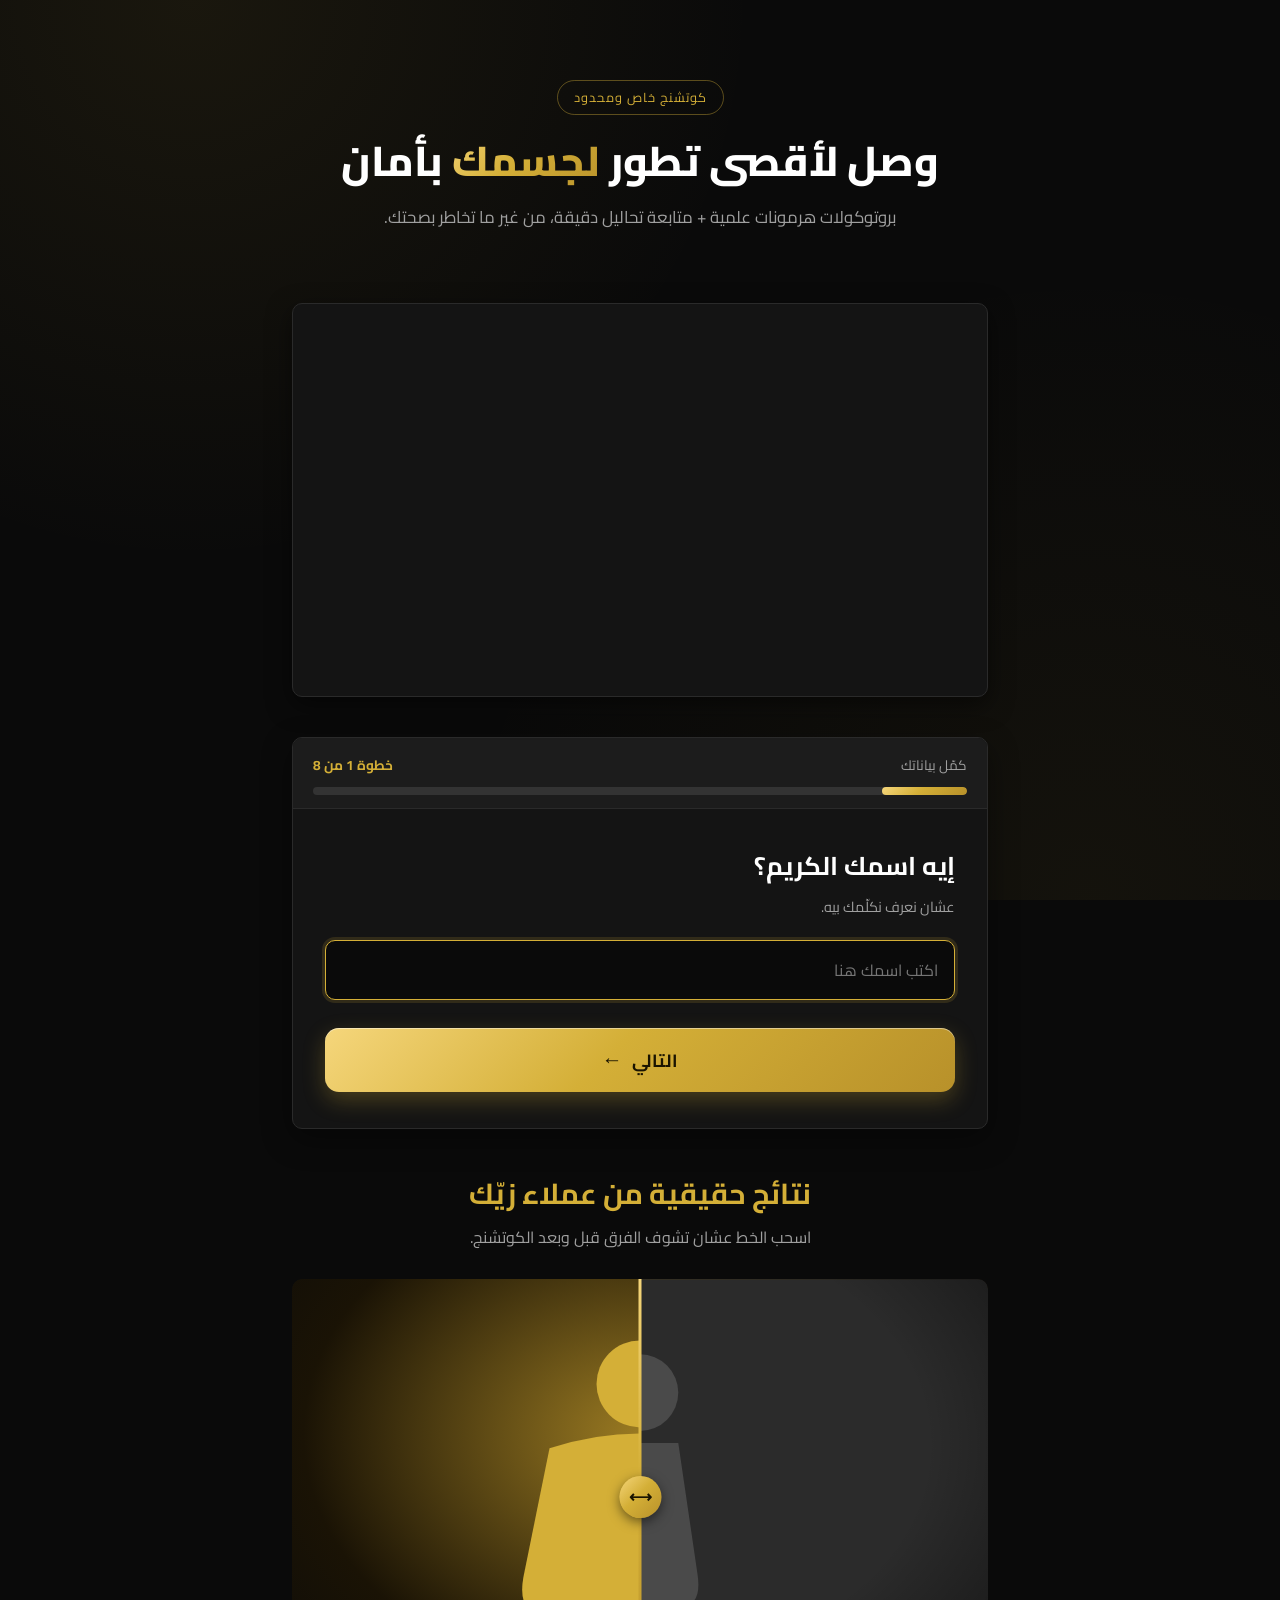
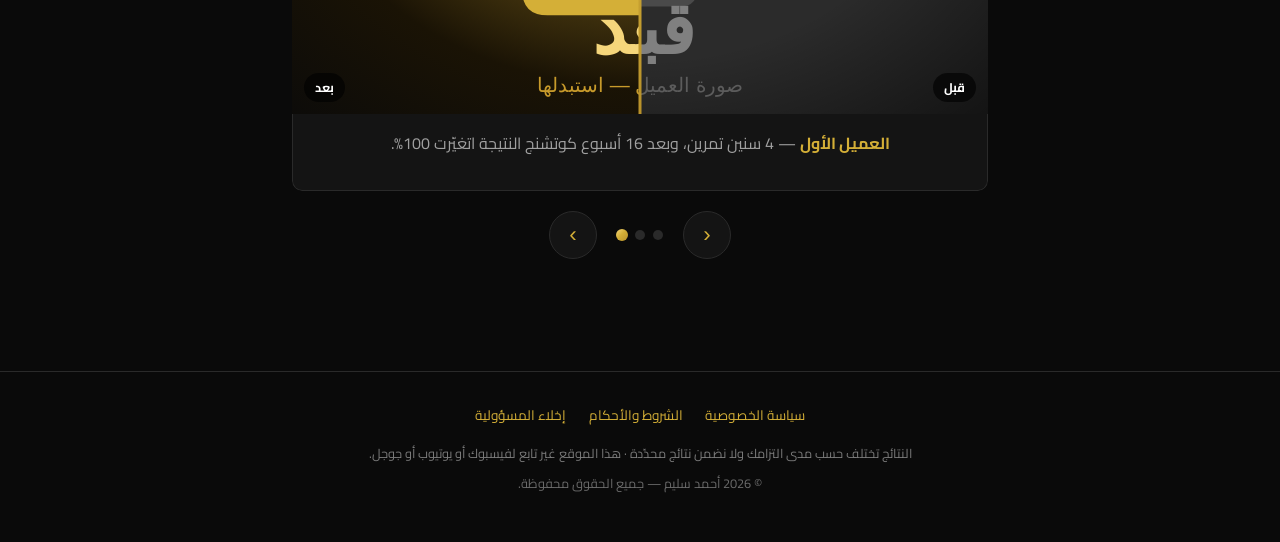
<file: index.html>
<!DOCTYPE html>
<html dir="rtl" lang="ar">
<head>
    <meta charset="UTF-8">
    <meta name="viewport" content="width=device-width, initial-scale=1.0">
    <title>أحمد سليم — كوتشنج متقدم بأمان</title>
    <meta name="description" content="بروتوكولات علمية ومتابعة تحاليل دقيقة للوصول لأقصى تطور لجسمك بأمان.">
    <link rel="preconnect" href="https://fonts.googleapis.com">
    <link rel="preconnect" href="https://fonts.gstatic.com" crossorigin>
    <link href="https://fonts.googleapis.com/css2?family=Cairo:wght@300;400;600;700;800&display=swap" rel="stylesheet">
    <style>
/* ==========================================================================
   أحمد سليم — Funnel كوتشنج | ستايل مشترك (أسود + ذهبي، موبايل أولاً)
   ========================================================================== */

/* Design tokens */
:root {
    --bg-primary: #0a0a0a;
    --bg-secondary: #141414;
    --bg-elevated: #1c1c1c;
    --accent-gold: #D4AF37;
    --accent-gold-bright: #ffd700;
    --gold-gradient: linear-gradient(135deg, #f5d67b 0%, #D4AF37 45%, #b8912a 100%);
    --text-primary: #ffffff;
    --text-muted: #a0a0a0;
    --border-color: #2a2a2a;
    --error-color: #ff6b6b;
    --success-color: #51cf66;
    --radius: 10px;
    --transition: all 0.3s ease;
    --shadow-gold: 0 10px 30px rgba(212, 175, 55, 0.25);
}

/* Reset */
*,
*::before,
*::after {
    margin: 0;
    padding: 0;
    box-sizing: border-box;
}

html {
    -webkit-text-size-adjust: 100%;
    scroll-behavior: smooth;
}

body {
    background-color: var(--bg-primary);
    background-image:
        radial-gradient(circle at 15% 0%, rgba(212, 175, 55, 0.08), transparent 40%),
        radial-gradient(circle at 85% 100%, rgba(212, 175, 55, 0.05), transparent 45%);
    background-attachment: fixed;
    color: var(--text-primary);
    font-family: 'Cairo', 'Tahoma', sans-serif;
    font-size: 16px;
    line-height: 1.7;
    direction: rtl;
    overflow-x: hidden;
    min-height: 100vh;
}

/* Typography */
h1 {
    font-size: 1.9rem;
    font-weight: 800;
    line-height: 1.25;
    margin-bottom: 1rem;
}

h2 {
    font-size: 1.5rem;
    font-weight: 700;
    margin-bottom: 0.75rem;
    color: var(--accent-gold);
}

h3 {
    font-size: 1.2rem;
    font-weight: 700;
    margin-bottom: 0.5rem;
}

p {
    margin-bottom: 1rem;
    color: var(--text-muted);
}

a {
    color: var(--accent-gold);
    text-decoration: none;
    transition: var(--transition);
}

a:hover {
    color: var(--accent-gold-bright);
}

.gold-text {
    background: var(--gold-gradient);
    -webkit-background-clip: text;
    background-clip: text;
    -webkit-text-fill-color: transparent;
}

/* Layout */
.container {
    max-width: 760px;
    margin: 0 auto;
    padding: 1.25rem;
}

.page[hidden] {
    display: none;
}

.section {
    margin-bottom: 2.5rem;
}

/* Hero */
.hero {
    text-align: center;
    padding: 2rem 0 1.5rem;
}

.hero .eyebrow {
    display: inline-block;
    font-size: 0.8rem;
    letter-spacing: 1px;
    color: var(--accent-gold);
    border: 1px solid rgba(212, 175, 55, 0.4);
    border-radius: 999px;
    padding: 0.35rem 1rem;
    margin-bottom: 1.25rem;
}

.hero h1 {
    color: var(--text-primary);
}

.hero .subtitle {
    font-size: 1.05rem;
    color: var(--text-muted);
    max-width: 600px;
    margin: 0 auto;
}

/* Video */
.video-container {
    position: relative;
    width: 100%;
    padding-bottom: 56.25%;
    background-color: var(--bg-secondary);
    border: 1px solid var(--border-color);
    border-radius: var(--radius);
    overflow: hidden;
    box-shadow: 0 8px 24px rgba(0, 0, 0, 0.5);
}

.video-container iframe,
.video-container .wistia_responsive_padding,
.video-container > script + div {
    position: absolute;
    top: 0;
    right: 0;
    width: 100%;
    height: 100%;
    border: none;
}

/* ==========================================================================
   Wizard (سؤال واحد لكل شاشة + شريط تقدّم)
   ========================================================================== */
.wizard {
    background-color: var(--bg-secondary);
    border: 1px solid var(--border-color);
    border-radius: var(--radius);
    overflow: hidden;
    box-shadow: 0 10px 30px rgba(0, 0, 0, 0.4);
}

/* Progress bar (ثابت أعلى الكارت) */
.wizard-progress {
    position: sticky;
    top: 0;
    z-index: 5;
    background-color: var(--bg-elevated);
    padding: 1rem 1.25rem 0.85rem;
    border-bottom: 1px solid var(--border-color);
}

.wizard-progress-head {
    display: flex;
    justify-content: space-between;
    align-items: center;
    margin-bottom: 0.6rem;
    font-size: 0.85rem;
    color: var(--text-muted);
}

.wizard-progress-head .step-count {
    font-weight: 700;
    color: var(--accent-gold);
}

.progress-track {
    width: 100%;
    height: 8px;
    background-color: #333;
    border-radius: 999px;
    overflow: hidden;
}

.progress-fill {
    height: 100%;
    width: 0%;
    background: var(--gold-gradient);
    border-radius: 999px;
    transition: width 0.4s cubic-bezier(0.4, 0, 0.2, 1);
}

.wizard-body {
    padding: 1.75rem 1.25rem;
}

/* Steps */
.wizard-step {
    display: none;
    animation: fadeInStep 0.35s ease;
}

.wizard-step.active {
    display: block;
}

@keyframes fadeInStep {
    from { opacity: 0; transform: translateY(10px); }
    to   { opacity: 1; transform: translateY(0); }
}

.wizard-step .question {
    font-size: 1.35rem;
    font-weight: 700;
    color: var(--text-primary);
    margin-bottom: 0.4rem;
}

.wizard-step .hint {
    font-size: 0.9rem;
    color: var(--text-muted);
    margin-bottom: 1.25rem;
}

/* Text inputs */
.wizard label {
    display: block;
    margin-bottom: 0.5rem;
    font-weight: 600;
    color: var(--text-primary);
}

.field {
    width: 100%;
    padding: 0.9rem 1rem;
    background-color: var(--bg-primary);
    border: 1px solid var(--border-color);
    border-radius: var(--radius);
    color: var(--text-primary);
    font-family: inherit;
    font-size: 1rem;
    transition: var(--transition);
}

.field:focus {
    outline: none;
    border-color: var(--accent-gold);
    box-shadow: 0 0 0 3px rgba(212, 175, 55, 0.15);
}

textarea.field {
    resize: vertical;
    min-height: 110px;
}

/* Option buttons (بديل الـ select — tap targets كبيرة) */
.options {
    display: flex;
    flex-direction: column;
    gap: 0.75rem;
}

.option-btn {
    display: flex;
    align-items: center;
    gap: 0.75rem;
    width: 100%;
    min-height: 56px;
    padding: 0.9rem 1.1rem;
    background-color: var(--bg-primary);
    border: 1px solid var(--border-color);
    border-radius: var(--radius);
    color: var(--text-primary);
    font-family: inherit;
    font-size: 1rem;
    font-weight: 600;
    text-align: right;
    cursor: pointer;
    transition: var(--transition);
}

.option-btn::before {
    content: '';
    flex: 0 0 20px;
    width: 20px;
    height: 20px;
    border: 2px solid var(--border-color);
    border-radius: 50%;
    transition: var(--transition);
}

.option-btn:hover {
    border-color: var(--accent-gold);
    transform: translateY(-1px);
}

.option-btn.selected {
    border-color: var(--accent-gold);
    background-color: rgba(212, 175, 55, 0.1);
}

.option-btn.selected::before {
    border-color: var(--accent-gold);
    background-color: var(--accent-gold);
    box-shadow: inset 0 0 0 4px var(--bg-primary);
}

/* Navigation buttons */
.wizard-nav {
    display: flex;
    gap: 0.75rem;
    margin-top: 1.75rem;
}

.btn {
    flex: 1;
    min-height: 58px;
    padding: 0.95rem 1.75rem;
    border: none;
    border-radius: 14px;
    font-size: 1.1rem;
    font-weight: 700;
    font-family: inherit;
    cursor: pointer;
    transition: var(--transition);
    display: inline-flex;
    align-items: center;
    justify-content: center;
    gap: 0.55rem;
}

.btn-primary {
    position: relative;
    overflow: hidden;
    background: var(--gold-gradient);
    color: #1a1400;
    letter-spacing: 0.3px;
    box-shadow: 0 8px 22px rgba(212, 175, 55, 0.28),
                inset 0 1px 0 rgba(255, 255, 255, 0.45);
}

.btn-primary .btn-label,
.btn-primary .btn-arrow {
    position: relative;
    z-index: 1;
}

.btn-primary .btn-arrow {
    font-size: 1.3rem;
    line-height: 1;
    transition: transform 0.3s ease;
}

/* لمعة خفيفة تمر على الزر عند المرور */
.btn-primary::after {
    content: '';
    position: absolute;
    top: 0;
    left: -120%;
    width: 55%;
    height: 100%;
    background: linear-gradient(100deg, transparent, rgba(255, 255, 255, 0.5), transparent);
    transform: skewX(-20deg);
    transition: left 0.6s ease;
}

.btn-primary:hover {
    transform: translateY(-2px);
    box-shadow: 0 12px 28px rgba(212, 175, 55, 0.42),
                inset 0 1px 0 rgba(255, 255, 255, 0.5);
}

.btn-primary:hover::after { left: 130%; }
.btn-primary:hover .btn-arrow { transform: translateX(-5px); }
.btn-primary:active { transform: translateY(0); }

.btn-primary:disabled {
    opacity: 0.6;
    cursor: not-allowed;
    transform: none;
    box-shadow: none;
}

.btn-ghost {
    flex: 0 0 auto;
    min-width: 96px;
    background-color: transparent;
    border: 1px solid var(--border-color);
    color: var(--text-muted);
    border-radius: 14px;
}

.btn-ghost:hover {
    border-color: var(--accent-gold);
    color: var(--accent-gold);
}

/* CTA button (روابط) */
.cta-button {
    display: inline-block;
    background: var(--gold-gradient);
    color: #1a1400;
    padding: 1rem 2.25rem;
    font-size: 1.1rem;
    border-radius: var(--radius);
    font-weight: 700;
    transition: var(--transition);
}

.cta-button:hover {
    color: #1a1400;
    transform: translateY(-2px);
    box-shadow: var(--shadow-gold);
}

/* Error messages */
.error-message {
    color: var(--error-color);
    font-size: 0.9rem;
    margin-top: 0.6rem;
    min-height: 1.2rem;
    display: none;
}

.error-message.show {
    display: block;
}

/* ==========================================================================
   Before / After — كاروسيل + سلايدر سحب
   ========================================================================== */
.results {
    text-align: center;
}

.results h2 {
    margin-bottom: 0.4rem;
}

.results .section-sub {
    margin-bottom: 1.75rem;
}

.carousel {
    position: relative;
}

.carousel-track {
    position: relative;
    overflow: hidden;
    border-radius: var(--radius);
}

.slide {
    display: none;
}

.slide.active {
    display: block;
    animation: fadeInStep 0.4s ease;
}

.slide .slide-caption {
    padding: 1rem;
    background-color: var(--bg-secondary);
    border: 1px solid var(--border-color);
    border-top: none;
    border-radius: 0 0 var(--radius) var(--radius);
}

.slide .slide-caption strong {
    color: var(--accent-gold);
}

/* Comparison slider */
.compare {
    position: relative;
    width: 100%;
    aspect-ratio: 4 / 3;
    overflow: hidden;
    border-radius: var(--radius) var(--radius) 0 0;
    user-select: none;
    touch-action: none;
    background-color: var(--bg-elevated);
}

.compare img {
    position: absolute;
    inset: 0;
    width: 100%;
    height: 100%;
    object-fit: cover;
    pointer-events: none;
    user-select: none;
}

.compare .img-after {
    z-index: 1;
}

/* صورة "قبل" بكامل الحجم فوق "بعد"، ونكشفها بالـ clip-path (يمين = قبل) */
.compare .img-before {
    z-index: 2;
    clip-path: inset(0 0 0 50%);
}

.compare .label {
    position: absolute;
    bottom: 12px;
    z-index: 3;
    font-size: 0.78rem;
    font-weight: 700;
    padding: 0.25rem 0.7rem;
    border-radius: 999px;
    background-color: rgba(0, 0, 0, 0.65);
    color: #fff;
}

.compare .label-before { right: 12px; }
.compare .label-after  { left: 12px; }

.compare .handle {
    position: absolute;
    top: 0;
    right: 50%;
    z-index: 4;
    width: 3px;
    height: 100%;
    background: var(--gold-gradient);
    transform: translateX(50%);
}

.compare .handle::after {
    content: '⟷';
    position: absolute;
    top: 50%;
    right: 50%;
    transform: translate(50%, -50%);
    width: 42px;
    height: 42px;
    display: flex;
    align-items: center;
    justify-content: center;
    background: var(--gold-gradient);
    color: #1a1400;
    font-weight: 700;
    border-radius: 50%;
    box-shadow: 0 4px 12px rgba(0, 0, 0, 0.5);
    cursor: ew-resize;
}

/* Carousel controls */
.carousel-controls {
    display: flex;
    direction: ltr; /* تثبيت اتجاه أزرار التنقّل: يسار = السابق، يمين = التالي */
    justify-content: center;
    align-items: center;
    gap: 1.25rem;
    margin-top: 1.25rem;
}

.carousel-arrow {
    width: 48px;
    height: 48px;
    border-radius: 50%;
    border: 1px solid var(--border-color);
    background-color: var(--bg-secondary);
    color: var(--accent-gold);
    font-size: 1.4rem;
    cursor: pointer;
    transition: var(--transition);
}

.carousel-arrow:hover {
    border-color: var(--accent-gold);
    background-color: rgba(212, 175, 55, 0.1);
}

.carousel-dots {
    display: flex;
    gap: 0.5rem;
}

.carousel-dots .dot {
    width: 10px;
    height: 10px;
    border-radius: 50%;
    background-color: var(--border-color);
    cursor: pointer;
    transition: var(--transition);
}

.carousel-dots .dot.active {
    background: var(--gold-gradient);
    transform: scale(1.2);
}

/* ==========================================================================
   FAQ
   ========================================================================== */
.faq-section {
    text-align: right;
}

.faq-item {
    background-color: var(--bg-secondary);
    border: 1px solid var(--border-color);
    border-radius: var(--radius);
    overflow: hidden;
    margin-bottom: 1rem;
}

.faq-question {
    padding: 1.25rem;
    cursor: pointer;
    display: flex;
    justify-content: space-between;
    align-items: center;
    gap: 1rem;
    font-weight: 700;
    transition: var(--transition);
}

.faq-question:hover {
    background-color: rgba(212, 175, 55, 0.05);
    color: var(--accent-gold);
}

.faq-toggle {
    flex: 0 0 auto;
    color: var(--accent-gold);
    transition: transform 0.3s ease;
}

.faq-item.open .faq-toggle {
    transform: rotate(180deg);
}

.faq-answer {
    padding: 0 1.25rem;
    max-height: 0;
    overflow: hidden;
    transition: max-height 0.3s ease;
    color: var(--text-muted);
}

.faq-item.open .faq-answer {
    max-height: 500px;
    padding-bottom: 1.25rem;
}

/* ==========================================================================
   Steps cards (إيه اللي هيحصل بعد كده)
   ========================================================================== */
.next-steps {
    display: grid;
    gap: 1rem;
    text-align: right;
}

.step-card {
    display: flex;
    gap: 1rem;
    align-items: flex-start;
    background-color: var(--bg-secondary);
    border: 1px solid var(--border-color);
    border-radius: var(--radius);
    padding: 1.25rem;
}

.step-card .num {
    flex: 0 0 40px;
    width: 40px;
    height: 40px;
    display: flex;
    align-items: center;
    justify-content: center;
    background: var(--gold-gradient);
    color: #1a1400;
    font-weight: 800;
    border-radius: 50%;
}

.step-card h3 {
    color: var(--accent-gold);
}

.step-card p {
    margin-bottom: 0;
}

/* ==========================================================================
   Content pages (privacy / terms / disclaimer)
   ========================================================================== */
.page-content {
    background-color: var(--bg-secondary);
    border: 1px solid var(--border-color);
    border-radius: var(--radius);
    padding: 2rem 1.5rem;
}

.page-content h1 {
    color: var(--accent-gold);
    font-size: 1.7rem;
}

.page-content h2 {
    font-size: 1.2rem;
    margin-top: 1.75rem;
}

.page-content p,
.page-content li {
    color: var(--text-muted);
}

.page-content ul,
.page-content ol {
    padding-right: 1.5rem;
    margin-bottom: 1rem;
}

.page-content li {
    margin-bottom: 0.6rem;
}

.back-link {
    display: inline-block;
    margin-bottom: 1.5rem;
    font-weight: 600;
}

/* ==========================================================================
   Footer
   ========================================================================== */
.site-footer {
    text-align: center;
    padding: 2rem 1rem;
    border-top: 1px solid var(--border-color);
    margin-top: 2.5rem;
    color: var(--text-muted);
    font-size: 0.85rem;
}

.site-footer .footer-links {
    margin-bottom: 1rem;
}

.site-footer .footer-links a {
    margin: 0 0.6rem;
    color: var(--accent-gold);
    white-space: nowrap;
}

.site-footer .disclosure {
    max-width: 900px;
    margin: 0 auto 0.6rem;
    font-size: 0.8rem;
    line-height: 1.6;
    color: #7a7a7a;
}

.site-footer .copyright {
    font-size: 0.8rem;
    color: #6a6a6a;
}

/* ==========================================================================
   Responsive — desktop تحسينات فوق الأساس الموبايل
   ========================================================================== */
@media (min-width: 700px) {
    h1 { font-size: 2.6rem; }
    h2 { font-size: 1.8rem; }
    .hero { padding: 3rem 0 2rem; }
    .container { padding: 2rem; }
    .wizard-body { padding: 2.25rem 2rem; }
    .wizard-step .question { font-size: 1.6rem; }
    .compare { aspect-ratio: 16 / 10; }
}

/* شاشات صغيرة جدًا */
@media (max-width: 360px) {
    body { font-size: 15px; }
    .wizard-step .question { font-size: 1.2rem; }
    .site-footer .footer-links a { display: inline-block; margin: 0.25rem 0.5rem; }
}
    </style>
</head>
<body>

    <!-- ============================== صفحة: الرئيسية ============================== -->
    <div id="page-home" class="container page">

        <!-- الهيرو -->
        <header class="hero section">
            <span class="eyebrow">كوتشنج خاص ومحدود</span>
            <h1>وصل لأقصى تطور <span class="gold-text">لجسمك</span> بأمان</h1>
            <p class="subtitle">بروتوكولات هرمونات علمية + متابعة تحاليل دقيقة، من غير ما تخاطر بصحتك.</p>
        </header>

        <!-- فيديو VSL (Wistia) -->
        <!-- للتبديل: استبدل MEDIA_ID بمعرّف فيديو Wistia الحقيقي -->
        <section class="section">
            <div class="video-container">
                <iframe
                    src="https://fast.wistia.net/embed/iframe/MEDIA_ID?videoFoam=true"
                    title="فيديو التعريف"
                    allow="autoplay; fullscreen"
                    allowfullscreen>
                </iframe>
            </div>
        </section>

        <!-- Wizard الأسئلة (سؤال واحد لكل شاشة) -->
        <section class="section">
            <div class="wizard">
                <div class="wizard-progress">
                    <div class="wizard-progress-head">
                        <span>كمّل بياناتك</span>
                        <span class="step-count" id="stepCount">خطوة 1</span>
                    </div>
                    <div class="progress-track">
                        <div class="progress-fill" id="progressFill"></div>
                    </div>
                </div>

                <form id="leadForm" class="wizard-body" novalidate onsubmit="return false;">
                    <div id="wizard">

                        <!-- 1) الاسم -->
                        <div class="wizard-step active" data-field="name">
                            <div class="question">إيه اسمك الكريم؟</div>
                            <div class="hint">عشان نعرف نكلّمك بيه.</div>
                            <input type="text" class="field" name="name" data-required="true" placeholder="اكتب اسمك هنا" autocomplete="name">
                            <div class="error-message"></div>
                        </div>

                        <!-- 2) البريد الإلكتروني -->
                        <div class="wizard-step" data-field="email">
                            <div class="question">إيه بريدك الإلكتروني؟</div>
                            <div class="hint">هنبعتلك عليه تفاصيل الخطوة الجاية.</div>
                            <input type="email" class="field" name="email" data-required="true" placeholder="اكتب بريدك الإلكتروني هنا" autocomplete="email">
                            <div class="error-message"></div>
                        </div>

                        <!-- 3) رقم الهاتف / واتساب -->
                        <div class="wizard-step" data-field="phone">
                            <div class="question">إيه رقم هاتفك (واتساب)؟</div>
                            <div class="hint">عشان الكوتش يقدر يتواصل معاك مباشرة.</div>
                            <input type="tel" class="field" name="phone" data-required="true" placeholder="أدخل رقمك مع مفتاح الدولة" autocomplete="tel" dir="ltr">
                            <div class="error-message"></div>
                        </div>

                        <!-- 4) الهدف الأساسي -->
                        <div class="wizard-step" data-field="goal" data-required="true">
                            <div class="question">إيه هدفك الأساسي؟</div>
                            <div class="hint">اختر الأقرب ليك.</div>
                            <input type="hidden" name="goal">
                            <div class="options">
                                <button type="button" class="option-btn" data-value="ضخامة عضلية">ضخامة عضلية</button>
                                <button type="button" class="option-btn" data-value="تنشيف وتقطيع">تنشيف وتقطيع</button>
                                <button type="button" class="option-btn" data-value="تحضير بطولة">تحضير بطولة</button>
                                <button type="button" class="option-btn" data-value="تحسين عام">تحسين عام</button>
                            </div>
                            <div class="error-message"></div>
                        </div>

                        <!-- 5) مدة التمرين المنتظم -->
                        <div class="wizard-step" data-field="trainingDuration" data-required="true">
                            <div class="question">بتتمرّن بانتظام بقالك قد إيه؟</div>
                            <div class="hint">ده بيساعدنا نحدّد نقطة البداية.</div>
                            <input type="hidden" name="trainingDuration">
                            <div class="options">
                                <button type="button" class="option-btn" data-value="أقل من سنتين">أقل من سنتين</button>
                                <button type="button" class="option-btn" data-value="من سنتين لأربع سنين">من سنتين لأربع سنين</button>
                                <button type="button" class="option-btn" data-value="من أربع لسبع سنين">من أربع لسبع سنين</button>
                                <button type="button" class="option-btn" data-value="أكتر من سبع سنين">أكتر من سبع سنين</button>
                            </div>
                            <div class="error-message"></div>
                        </div>

                        <!-- 6) الميزانية الشهرية -->
                        <div class="wizard-step" data-field="monthlyBudget" data-required="true">
                            <div class="question">إيه الميزانية الشهرية اللي مستعد تستثمرها؟</div>
                            <div class="hint">عشان نرشّحلك الخطة المناسبة.</div>
                            <input type="hidden" name="monthlyBudget">
                            <div class="options">
                                <button type="button" class="option-btn" data-value="أقل من 300 دولار">أقل من ٣٠٠ دولار</button>
                                <button type="button" class="option-btn" data-value="من 300 لـ 500 دولار">من ٣٠٠ لـ ٥٠٠ دولار</button>
                                <button type="button" class="option-btn" data-value="أكتر من 500 دولار">أكتر من ٥٠٠ دولار</button>
                            </div>
                            <div class="error-message"></div>
                        </div>

                        <!-- 7) استخدام محسّنات الأداء -->
                        <div class="wizard-step" data-field="pedHistory" data-required="true">
                            <div class="question">هل استخدمت أي محسّنات أداء قبل كده؟</div>
                            <div class="hint">إجابتك بسرية تامة وبتساعد الكوتش يخطّط صح.</div>
                            <input type="hidden" name="pedHistory">
                            <div class="options">
                                <button type="button" class="option-btn" data-value="لا">لا، دي أول مرة</button>
                                <button type="button" class="option-btn" data-value="نعم">نعم، استخدمت قبل كده</button>
                            </div>
                            <div class="error-message"></div>
                        </div>

                        <!-- 8) تفاصيل آخر سايكل (تظهر فقط عند "نعم") -->
                        <div class="wizard-step" data-field="pedDetails" data-skip="true">
                            <div class="question">اكتبلي آخر سايكل كانت إيه بالتفصيل</div>
                            <div class="hint">النوع، الجرعات، والمدة إن أمكن.</div>
                            <textarea class="field" name="pedDetails" placeholder="اكتب التفاصيل هنا..."></textarea>
                            <div class="error-message"></div>
                        </div>

                        <!-- 9) الالتزام -->
                        <div class="wizard-step" data-field="commitment" data-required="true">
                            <div class="question">مستعد للالتزام 100% بخطة التدريب والدايت والتحاليل؟</div>
                            <div class="hint">الالتزام هو سرّ النتيجة.</div>
                            <input type="hidden" name="commitment">
                            <div class="options">
                                <button type="button" class="option-btn" data-value="نعم">أيوة، مستعد أبدأ فورًا</button>
                                <button type="button" class="option-btn" data-value="لا">لسه متردّد</button>
                            </div>
                            <div class="error-message"></div>
                        </div>

                    </div><!-- /#wizard -->

                    <div class="wizard-nav">
                        <button type="button" class="btn btn-ghost" id="backBtn">السابق</button>
                        <button type="button" class="btn btn-primary" id="nextBtn">
                            <span class="btn-label">التالي</span>
                            <span class="btn-arrow" aria-hidden="true">←</span>
                        </button>
                    </div>
                </form>
            </div>
        </section>

        <!-- النتائج: قبل وبعد -->
        <section class="section results">
            <h2>نتائج حقيقية من عملاء زيّك</h2>
            <p class="section-sub">اسحب الخط عشان تشوف الفرق قبل وبعد الكوتشنج.</p>

            <div class="carousel" id="carousel">
                <div class="carousel-track">

                    <!-- شريحة 1 -->
                    <div class="slide active">
                        <div class="compare">
                            <!-- للتبديل: استبدل الصور بصور قبل/بعد الحقيقية -->
                            <img class="img-after" src="[data-uri]" alt="بعد">
                            <img class="img-before" src="[data-uri]" alt="قبل">
                            <span class="label label-before">قبل</span>
                            <span class="label label-after">بعد</span>
                            <div class="handle"></div>
                        </div>
                        <div class="slide-caption">
                            <p><strong>العميل الأول</strong> — 4 سنين تمرين، وبعد 16 أسبوع كوتشنج النتيجة اتغيّرت 100%.</p>
                        </div>
                    </div>

                    <!-- شريحة 2 -->
                    <div class="slide">
                        <div class="compare">
                            <img class="img-after" src="[data-uri]" alt="بعد">
                            <img class="img-before" src="[data-uri]" alt="قبل">
                            <span class="label label-before">قبل</span>
                            <span class="label label-after">بعد</span>
                            <div class="handle"></div>
                        </div>
                        <div class="slide-caption">
                            <p><strong>العميل الثاني</strong> — وصل لشكله المثالي بأمان مع متابعة تحاليل شهرية.</p>
                        </div>
                    </div>

                    <!-- شريحة 3 -->
                    <div class="slide">
                        <div class="compare">
                            <img class="img-after" src="[data-uri]" alt="بعد">
                            <img class="img-before" src="[data-uri]" alt="قبل">
                            <span class="label label-before">قبل</span>
                            <span class="label label-after">بعد</span>
                            <div class="handle"></div>
                        </div>
                        <div class="slide-caption">
                            <p><strong>العميل الثالث</strong> — التزام كامل بالخطة نتج عنه تحوّل واضح في 12 أسبوع.</p>
                        </div>
                    </div>

                </div>

                <div class="carousel-controls">
                    <button type="button" class="carousel-arrow prev" aria-label="السابق">‹</button>
                    <div class="carousel-dots"></div>
                    <button type="button" class="carousel-arrow next" aria-label="التالي">›</button>
                </div>
            </div>
        </section>

    </div>

    <!-- ============================== صفحة: حجز المكالمة (Calendly) ============================== -->
    <div id="page-schedule" class="container page" hidden>

        <header class="hero section">
            <span class="eyebrow">تم استلام بياناتك بنجاح</span>
            <h1>باقي خطوة واحدة: <span class="gold-text">احجز مكالمتك</span></h1>
            <p class="subtitle">اختار اليوم والوقت اللي يناسبك من الكالندر، وأول ما تأكّد الحجز هننقلك تلقائيًا للخطوة الجاية.</p>
        </header>

        <section class="section" style="text-align:center;">
            <!-- Calendly inline widget begin -->
            <!-- data-cal-url بدل data-url: بنمنع الـ auto-mount عشان نركّب الودجت يدويًا مع الاسم والإيميل -->
            <div id="calendlyWidget" class="calendly-inline-widget" data-cal-url="https://calendly.com/ahmedselimofficialfit/20min" style="min-width:320px;height:700px;"></div>
            <script type="text/javascript" src="https://assets.calendly.com/assets/external/widget.js" async></script>
            <!-- Calendly inline widget end -->
        </section>

    </div>

    <!-- ============================== صفحة: تم استلام الطلب ============================== -->
    <div id="page-booked" class="container page" hidden>

        <!-- عنوان التأكيد -->
        <header class="hero section">
            <span class="eyebrow">تم حجز مكالمتك بنجاح</span>
            <h1>إيه اللي هيحصل <span class="gold-text">بعد كده</span>؟</h1>
            <p class="subtitle">تم تأكيد حجز مكالمتك 🎉 اتفرّج على الفيديو ده لحد النهاية عشان تعرف بالظبط الخطوات الجاية.</p>
        </header>

        <!-- فيديو الخطوة التانية (مصدر مختلف — مش Wistia) -->
        <!-- للتبديل: استبدل NEXT_STEPS_VIDEO_ID برابط/معرّف فيديو يوتيوب الحقيقي -->
        <section class="section">
            <div class="video-container">
                <iframe
                    src="https://www.youtube.com/embed/NEXT_STEPS_VIDEO_ID"
                    title="فيديو الخطوات الجاية"
                    allow="accelerometer; autoplay; clipboard-write; encrypted-media; gyroscope; picture-in-picture"
                    allowfullscreen>
                </iframe>
            </div>
        </section>

        <!-- نص للعميل -->
        <section class="section" style="text-align:center;">
            <h2>أنت دلوقتي على أول الطريق</h2>
            <p>
                خلال الساعات الجاية، كوتش أحمد سليم أو فريقه هيراجع بياناتك ويتواصل معاك
                لتأكيد التفاصيل وموعد المكالمة. كل حاجة بينك وبين الكوتش بسرية تامة.
            </p>
            <p>
                جهّز أسئلتك، وخلّي هدفك واضح في دماغك، عشان نستغل المكالمة بأقصى استفادة.
            </p>
        </section>

        <!-- الخطوات الجاية -->
        <section class="section">
            <h2 style="text-align:center; margin-bottom:1.5rem;">خطواتك القادمة</h2>
            <div class="next-steps">
                <div class="step-card">
                    <div class="num">1</div>
                    <div>
                        <h3>استنّى رسالة منّنا</h3>
                        <p>هيوصلك بريد إلكتروني بتفاصيل الخطوة الجاية؛ راجع صندوق الوارد والـ Spam.</p>
                    </div>
                </div>
                <div class="step-card">
                    <div class="num">2</div>
                    <div>
                        <h3>احضر مكالمتك في معادها</h3>
                        <p>هيوصلك تأكيد بموعد المكالمة اللي حجزته؛ ضيفه على الكالندر بتاعك عشان ميفوتكش.</p>
                    </div>
                </div>
                <div class="step-card">
                    <div class="num">3</div>
                    <div>
                        <h3>جهّز نفسك للبداية</h3>
                        <p>ابدأ تجمّع أي تحاليل حديثة عندك؛ ده هيسرّع خطتك من أول يوم.</p>
                    </div>
                </div>
            </div>
        </section>

        <!-- الأسئلة الشائعة -->
        <section class="section">
            <div class="faq-section">
                <h2 style="text-align:center; margin-bottom:1.5rem;">أسئلة شائعة</h2>

                <div class="faq-item">
                    <div class="faq-question">
                        <span>خصوصيتي آمنة؟</span>
                        <span class="faq-toggle">▼</span>
                    </div>
                    <div class="faq-answer">
                        نعم، كل حاجة بينك وبين الكوتش بسرية تامة. محدش هيعرف إنك بتاخد كوتشنج، وكل معلوماتك محفوظة بأمان.
                    </div>
                </div>

                <div class="faq-item">
                    <div class="faq-question">
                        <span>إيه مدة الكوتشنج؟</span>
                        <span class="faq-toggle">▼</span>
                    </div>
                    <div class="faq-answer">
                        البرنامج مرن، لكن في المتوسط العملاء بيشوفوا نتايج حقيقية في أول 8 لـ 12 أسبوع، وبعدها بنقيّم معاك الخطوة الجاية.
                    </div>
                </div>

                <div class="faq-item">
                    <div class="faq-question">
                        <span>لو مفيش نتائج؟</span>
                        <span class="faq-toggle">▼</span>
                    </div>
                    <div class="faq-answer">
                        لو التزمت 100% بالخطة والتحاليل، النتايج بتيجي؛ بس محتاجة صبر وانضباط. الكوتشنج مش سحر، هو علم + التزام.
                    </div>
                </div>
            </div>
        </section>

    </div>

    <!-- ============================== صفحة: سياسة الخصوصية ============================== -->
    <div id="page-privacy" class="container page" hidden>
        <a href="#" class="back-link" data-page="home">→ الرجوع للصفحة الرئيسية</a>
        <div class="page-content">
            <h1>سياسة الخصوصية</h1>
            <p>آخر تحديث: يوليو 2026</p>
            <p>
                خصوصيتك تهمّنا. توضّح هذه السياسة كيف نجمع بياناتك ونستخدمها ونحميها عند استخدامك لهذا الموقع
                أو تسجيلك للحصول على خدمات الكوتشنج.
            </p>

            <h2>البيانات التي نجمعها</h2>
            <ul>
                <li>البيانات التي تدخلها بنفسك في النموذج: الاسم، البريد الإلكتروني، رقم الهاتف، وأهدافك التدريبية.</li>
                <li>معلومات تقنية بسيطة مثل مصدر الزيارة (روابط الحملات الإعلانية) لتحسين خدماتنا.</li>
            </ul>

            <h2>كيف نستخدم بياناتك</h2>
            <ul>
                <li>للتواصل معك بخصوص طلبك وتقديم خدمة الكوتشنج المناسبة.</li>
                <li>لإرسال معلومات وتحديثات متعلقة بالخدمة التي طلبتها.</li>
                <li>لتحسين تجربتك على الموقع وجودة المتابعة.</li>
            </ul>

            <h2>مشاركة البيانات</h2>
            <p>
                لا نبيع بياناتك الشخصية لأي طرف ثالث. قد نستعين بمزوّدي خدمات موثوقين (مثل أدوات إدارة النماذج
                والتواصل) لتشغيل الخدمة، وهم ملزمون بالحفاظ على سرية بياناتك.
            </p>

            <h2>حماية البيانات</h2>
            <p>
                نتّخذ إجراءات معقولة لحماية بياناتك من الوصول غير المصرّح به. ومع ذلك، لا يمكن ضمان أمان أي وسيلة
                نقل عبر الإنترنت بنسبة 100%.
            </p>

            <h2>حقوقك</h2>
            <p>
                يمكنك في أي وقت طلب الاطّلاع على بياناتك أو تعديلها أو حذفها بالتواصل معنا عبر بيانات التواصل
                المتاحة لديك.
            </p>

            <h2>التواصل</h2>
            <p>
                لأي استفسار بخصوص هذه السياسة، تواصل معنا مباشرة عبر القناة التي وصلك منها هذا العرض.
            </p>
        </div>
    </div>

    <!-- ============================== صفحة: الشروط والأحكام ============================== -->
    <div id="page-terms" class="container page" hidden>
        <a href="#" class="back-link" data-page="home">→ الرجوع للصفحة الرئيسية</a>
        <div class="page-content">
            <h1>الشروط والأحكام</h1>
            <p>آخر تحديث: يوليو 2026</p>
            <p>
                باستخدامك لهذا الموقع وتقديمك لطلب الاشتراك في خدمة الكوتشنج، فإنك توافق على الشروط والأحكام
                التالية. برجاء قراءتها بعناية.
            </p>

            <h2>طبيعة الخدمة</h2>
            <p>
                نقدّم خدمة كوتشنج (تدريب ومتابعة تغذية وبروتوكولات) ذات طابع تعليمي وإرشادي. الخدمة ليست بديلاً
                عن الاستشارة الطبية المتخصصة، ولا نقدّم تشخيصًا أو علاجًا طبيًا.
            </p>

            <h2>مسؤولية العميل</h2>
            <ul>
                <li>تقديم بيانات صحيحة ودقيقة عن حالتك الصحية وتاريخك التدريبي.</li>
                <li>الالتزام بالخطة الموصى بها، وإجراء التحاليل المطلوبة عند الحاجة.</li>
                <li>استشارة طبيب مختص قبل البدء في أي بروتوكول متقدم.</li>
            </ul>

            <h2>المدفوعات</h2>
            <p>
                يتم الاتفاق على قيمة الخدمة وطريقة الدفع قبل البدء. برجاء مراجعة صفحة
                <a href="#" data-page="disclaimer">إخلاء المسؤولية</a> للاطّلاع على الإقرارات المتعلقة بالاشتراك والمدفوعات.
            </p>

            <h2>حدود المسؤولية</h2>
            <p>
                النتائج تختلف من شخص لآخر وتعتمد على مدى التزامك؛ لا نضمن نتائج محدّدة. لا نتحمّل مسؤولية أي ضرر
                ناتج عن سوء تطبيق الخطة أو إخفاء معلومات صحية.
            </p>

            <h2>تعديل الشروط</h2>
            <p>
                نحتفظ بحق تحديث هذه الشروط في أي وقت، ويسري التحديث فور نشره على هذه الصفحة.
            </p>
        </div>
    </div>

    <!-- ============================== صفحة: إخلاء المسؤولية ============================== -->
    <div id="page-disclaimer" class="container page" hidden>
        <a href="#" class="back-link" data-page="home">→ الرجوع للصفحة الرئيسية</a>
        <div class="page-content">
            <h1>إخلاء المسؤولية والإقرارات</h1>
            <p>آخر تحديث: يوليو 2026</p>
            <p>
                هذه الصفحة توضّح حدود المسؤولية والإقرارات المهمة المتعلقة بخدمة الكوتشنج. بتقديمك للطلب
                على الموقع، فإنك تُقرّ بعلمك بهذه البنود وموافقتك عليها.
            </p>

            <h2>إخلاء المسؤولية الطبية</h2>
            <p>
                المحتوى والخدمة المقدَّمة ذات طابع تعليمي وإرشادي فقط، وليست بديلاً عن الاستشارة الطبية
                المتخصصة. التدريب المتقدم واستخدام أي بروتوكولات له مخاطر، وينبغي دائمًا استشارة طبيب مختص
                قبل البدء. أنت المسؤول الوحيد عن قراراتك الصحية.
            </p>

            <h2>إخلاء مسؤولية النتائج</h2>
            <p>
                النتائج تختلف اختلافًا كبيرًا من شخص لآخر، وتعتمد على عوامل كثيرة أهمّها مدى التزامك بالخطة.
                أي نتائج معروضة على الموقع هي أمثلة حقيقية لأشخاص التزموا بالبرنامج، ولا تمثّل ضمانًا بأنك
                ستحصل على نفس النتيجة.
            </p>

            <h2>الإقرارات المهمة</h2>
            <p>بالتقدّم بطلبك، فإنك تُقرّ وتوافق على ما يلي:</p>
            <ul>
                <li>أن عمرك فوق الـ 21 عامًا.</li>
                <li>أنك لا تعاني من أي أمراض مزمنة (ضغط، سكر، كوليسترول) تمنعك من التدريب المتقدم.</li>
                <li>أنك توافق على إجراء كافة تحاليل الدم المطلوبة وإرسالها للمدرّب.</li>
                <li>أنك تتفهّم أن التدريب المتقدم له مخاطر، وأنك مسؤول مسؤولية كاملة عن تطبيق الخطة.</li>
                <li>أنك توافق على أن المبالغ المدفوعة غير قابلة للاسترداد.</li>
            </ul>

            <h2>عدم الانتساب</h2>
            <p>
                هذا الموقع غير تابع ولا مدعوم من فيسبوك أو يوتيوب أو جوجل بأي شكل من الأشكال، وجميع العلامات
                التجارية ملك لأصحابها.
            </p>
        </div>
    </div>

    <!-- الفوتر (مشترك لكل الصفحات) -->
    <footer class="site-footer">
        <div class="footer-links">
            <a href="#" data-page="privacy">سياسة الخصوصية</a>
            <a href="#" data-page="terms">الشروط والأحكام</a>
            <a href="#" data-page="disclaimer">إخلاء المسؤولية</a>
        </div>
        <p class="disclosure">
            النتائج تختلف حسب مدى التزامك ولا نضمن نتائج محدّدة · هذا الموقع غير تابع لفيسبوك أو يوتيوب أو جوجل.
        </p>
        <p class="copyright">© 2026 أحمد سليم — جميع الحقوق محفوظة.</p>
    </footer>

    <script>
/* ==========================================================================
   أحمد سليم — Funnel كوتشنج | منطق مشترك (vanilla JS، بدون مكتبات)
   - راوتر الصفحة الواحدة (Single Page) بالـ hash
   - التقاط UTM وتخزينه وتمريره
   - Wizard الأسئلة (سؤال واحد لكل شاشة + شريط تقدّم + تحقّق)
   - سلايدر before/after داخل كاروسيل
   - أكورديون الأسئلة الشائعة (FAQ)
   ========================================================================== */

/* ---------------- إعدادات قابلة للتبديل ---------------- */
// استبدل هذا الرابط برابط Google Apps Script Web App الحقيقي
// (بيستقبل بيانات الفورم ويكتبها في Google Sheet — راجع README)
var SHEETS_WEBAPP_URL = 'https://script.google.com/macros/s/AKfycbxIAP8AkBi7W6_BDnIfiQJn4i7AxrNfZLalTn13-5eW_dhld5ObNuaut8p26dJDEHiJiw/exec';

/* =======================================================
   0) راوتر الصفحة الواحدة (Single Page Router)
   ======================================================= */
var PAGES = ['home', 'schedule', 'booked', 'privacy', 'terms', 'disclaimer'];
var PAGE_TITLES = {
    home: 'أحمد سليم — كوتشنج متقدم بأمان',
    schedule: 'احجز مكالمتك | أحمد سليم',
    booked: 'تم حجز مكالمتك — الخطوة الجاية | أحمد سليم',
    privacy: 'سياسة الخصوصية | أحمد سليم',
    terms: 'الشروط والأحكام | أحمد سليم',
    disclaimer: 'إخلاء المسؤولية والإقرارات | أحمد سليم'
};

function showPage(name) {
    if (PAGES.indexOf(name) === -1) name = 'home';
    PAGES.forEach(function (p) {
        var el = document.getElementById('page-' + p);
        if (el) el.hidden = (p !== name);
    });
    if (PAGE_TITLES[name]) document.title = PAGE_TITLES[name];
    if (name === 'schedule') mountCalendly();
    window.scrollTo(0, 0);
}

/* =======================================================
   تركيب ودجت Calendly يدويًا مع تمرير الاسم والإيميل (prefill)
   القيم بتتخزن في sessionStorage وقت إرسال الفورم عشان تفضل موجودة
   حتى لو اتعمل reload للصفحة.
   ======================================================= */
var calMounted = false;

function getCalPrefill() {
    try {
        return JSON.parse(sessionStorage.getItem('cal_prefill')) || {};
    } catch (e) {
        return {};
    }
}

function mountCalendly() {
    var el = document.getElementById('calendlyWidget');
    if (!el || calMounted) return;
    // سكربت widget.js بيتحمّل من التاج اللي في صفحة الحجز؛ نستنّاه لو لسه محمّلش
    if (!window.Calendly) { setTimeout(mountCalendly, 200); return; }

    var prefill = getCalPrefill();
    var url = el.getAttribute('data-cal-url');

    // نمرّر الاسم والإيميل كـ query params في رابط Calendly (أضمن طريقة للـ prefill)
    var params = [];
    if (prefill.name)  params.push('name='  + encodeURIComponent(prefill.name));
    if (prefill.email) params.push('email=' + encodeURIComponent(prefill.email));
    if (params.length) url += (url.indexOf('?') > -1 ? '&' : '?') + params.join('&');

    el.innerHTML = '';
    window.Calendly.initInlineWidget({
        url: url,
        parentElement: el
    });
    calMounted = true;
}

function initRouter() {
    document.addEventListener('click', function (e) {
        var link = e.target.closest('[data-page]');
        if (!link) return;
        e.preventDefault();
        var name = link.dataset.page;
        if (window.location.hash.replace('#', '') === name) {
            showPage(name);
        } else {
            window.location.hash = name;
        }
    });

    window.addEventListener('hashchange', function () {
        showPage(window.location.hash.replace('#', '') || 'home');
    });

    showPage(window.location.hash.replace('#', '') || 'home');
}

/* =======================================================
   1) التقاط UTM وتخزينه في sessionStorage وتمريره للروابط
   ======================================================= */
var UTM_KEYS = ['utm_source', 'utm_medium', 'utm_campaign', 'utm_term', 'utm_content', 'fbclid', 'gclid'];

function captureUTM() {
    var params = new URLSearchParams(window.location.search);
    UTM_KEYS.forEach(function (key) {
        var val = params.get(key);
        if (val) {
            try { sessionStorage.setItem(key, val); } catch (e) {}
        }
    });
}

function getStoredUTM() {
    var data = {};
    UTM_KEYS.forEach(function (key) {
        var val = '';
        try { val = sessionStorage.getItem(key) || ''; } catch (e) {}
        data[key] = val;
    });
    return data;
}

function utmQueryString() {
    var utm = getStoredUTM();
    var parts = [];
    UTM_KEYS.forEach(function (key) {
        if (utm[key]) parts.push(encodeURIComponent(key) + '=' + encodeURIComponent(utm[key]));
    });
    return parts.join('&');
}

// إلحاق الـ UTM بالروابط الخارجية الحقيقية فقط (مش روابط التنقّل الداخلي بالـ hash)
function appendUTMToInternalLinks() {
    var qs = utmQueryString();
    if (!qs) return;
    document.querySelectorAll('a[href]').forEach(function (a) {
        if (a.dataset.page) return;
        var href = a.getAttribute('href');
        if (!href || href.charAt(0) === '#') return;
        if (/^(mailto:|tel:)/i.test(href)) return;
        a.setAttribute('href', href + (href.indexOf('?') === -1 ? '?' : '&') + qs);
    });
}

/* =======================================================
   2) Wizard الأسئلة
   ======================================================= */
function initWizard() {
    var wizard = document.getElementById('wizard');
    if (!wizard) return;

    var steps = Array.prototype.slice.call(wizard.querySelectorAll('.wizard-step'));
    var progressFill = document.getElementById('progressFill');
    var stepCount = document.getElementById('stepCount');
    var backBtn = document.getElementById('backBtn');
    var nextBtn = document.getElementById('nextBtn');
    var nextLabel = nextBtn.querySelector('.btn-label');
    var nextArrow = nextBtn.querySelector('.btn-arrow');
    var form = document.getElementById('leadForm');

    var current = 0;

    // الخطوات المرئية فعليًا (بعض الخطوات شرطية مثل تفاصيل السايكل)
    function visibleSteps() {
        return steps.filter(function (s) { return s.dataset.skip !== 'true'; });
    }

    function showStep(index) {
        var vis = visibleSteps();
        if (index < 0) index = 0;
        if (index >= vis.length) index = vis.length - 1;
        current = index;

        steps.forEach(function (s) { s.classList.remove('active'); });
        vis[current].classList.add('active');

        // شريط التقدّم + العدّاد
        var total = vis.length;
        var pct = Math.round(((current + 1) / total) * 100);
        progressFill.style.width = pct + '%';
        stepCount.textContent = 'خطوة ' + (current + 1) + ' من ' + total;

        // أزرار التنقّل
        var isLast = current === total - 1;
        backBtn.style.display = current === 0 ? 'none' : '';
        nextLabel.textContent = isLast ? 'أرسل طلبي الآن' : 'التالي';
        if (nextArrow) nextArrow.style.display = isLast ? 'none' : '';

        // ركّز على أول حقل نصّي
        var input = vis[current].querySelector('input.field, textarea.field');
        if (input) setTimeout(function () { input.focus(); }, 60);
    }

    // اختيار من أزرار الخيارات
    wizard.addEventListener('click', function (e) {
        var btn = e.target.closest('.option-btn');
        if (!btn) return;
        var step = btn.closest('.wizard-step');
        step.querySelectorAll('.option-btn').forEach(function (b) { b.classList.remove('selected'); });
        btn.classList.add('selected');

        var hiddenName = step.dataset.field;
        var hidden = form.querySelector('input[name="' + hiddenName + '"]');
        if (hidden) hidden.value = btn.dataset.value;

        clearError(step);

        // منطق شرطي: تفاصيل محسّنات الأداء تظهر فقط عند "نعم"
        if (hiddenName === 'pedHistory') {
            var pedStep = document.querySelector('.wizard-step[data-field="pedDetails"]');
            if (pedStep) pedStep.dataset.skip = (btn.dataset.value === 'نعم') ? 'false' : 'true';
        }

        // تقدّم تلقائي بعد اختيار (تجربة أسرع على الموبايل)
        setTimeout(function () { goNext(); }, 250);
    });

    function validateStep(step) {
        clearError(step);
        var field = step.dataset.field;

        // خطوات نصّية مطلوبة
        var input = step.querySelector('input.field, textarea.field');
        if (input && input.dataset.required === 'true') {
            var val = input.value.trim();
            if (!val) { showError(step, 'من فضلك املأ هذه الخانة عشان نكمل'); return false; }
            if (input.type === 'email') {
                var re = /^[^\s@]+@[^\s@]+\.[^\s@]+$/;
                if (!re.test(val)) { showError(step, 'اكتب بريدًا إلكترونيًا صحيحًا'); return false; }
            }
        }

        // خطوات اختيار مطلوبة
        if (step.dataset.required === 'true' && step.querySelector('.options')) {
            var hidden = form.querySelector('input[name="' + field + '"]');
            if (!hidden || !hidden.value) { showError(step, 'اختر إجابة عشان نكمل'); return false; }
        }
        return true;
    }

    function showError(step, msg) {
        var el = step.querySelector('.error-message');
        if (el) { el.textContent = msg; el.classList.add('show'); }
    }

    function clearError(step) {
        var el = step.querySelector('.error-message');
        if (el) el.classList.remove('show');
    }

    function goNext() {
        var vis = visibleSteps();
        var step = vis[current];
        if (!validateStep(step)) return;

        if (current === vis.length - 1) {
            submitForm();
        } else {
            showStep(current + 1);
        }
    }

    function goBack() { showStep(current - 1); }

    nextBtn.addEventListener('click', goNext);
    backBtn.addEventListener('click', goBack);

    // Enter في الحقول النصّية = التالي
    wizard.addEventListener('keydown', function (e) {
        if (e.key === 'Enter' && e.target.tagName !== 'TEXTAREA') {
            e.preventDefault();
            goNext();
        }
    });

    function collectData() {
        var data = {};
        form.querySelectorAll('input[name], textarea[name]').forEach(function (el) {
            data[el.name] = el.value;
        });
        var utm = getStoredUTM();
        UTM_KEYS.forEach(function (k) { data[k] = utm[k]; });
        data.pageUrl = window.location.href;
        data.timestamp = new Date().toISOString();
        return data;
    }

    function submitForm() {
        nextBtn.disabled = true;
        nextLabel.textContent = 'جارٍ الإرسال...';
        if (nextArrow) nextArrow.style.display = 'none';

        var payload = collectData();

        // نخزّن الاسم والإيميل عشان يتمرّروا لـ Calendly تلقائيًا (prefill)
        try {
            sessionStorage.setItem('cal_prefill', JSON.stringify({
                name: payload.name || '',
                email: payload.email || ''
            }));
        } catch (e) {}
        calMounted = false; // نجبر إعادة تركيب الودجت بالقيم الجديدة

        // no-cors: الهيدر بيتبعت text/plain تلقائيًا، وApps Script بيقرأ الـ JSON من e.postData.contents
        fetch(SHEETS_WEBAPP_URL, {
            method: 'POST',
            mode: 'no-cors',
            body: JSON.stringify(payload)
        }).then(function () {
            redirectToSchedule();
        }).catch(function () {
            // مع no-cors مفيش استجابة نقرأها؛ نكمّل للصفحة التالية في كل الأحوال
            redirectToSchedule();
        });
    }

    function redirectToSchedule() {
        window.location.hash = 'schedule';
    }

    showStep(0);
}

/* =======================================================
   2.5) Calendly — أول ما اليوزر يأكّد الحجز ننقله لصفحة "الخطوات الجاية"
   ======================================================= */
function initCalendlyListener() {
    window.addEventListener('message', function (e) {
        if (e.origin.indexOf('https://calendly.com') !== 0) return;
        if (e.data && e.data.event === 'calendly.event_scheduled') {
            window.location.hash = 'booked';
        }
    });
}

/* =======================================================
   3) سلايدر before/after (سحب) + كاروسيل
   ======================================================= */
function initCompareSliders() {
    document.querySelectorAll('.compare').forEach(function (cmp) {
        var beforeImg = cmp.querySelector('.img-before');
        var handle = cmp.querySelector('.handle');

        function setPos(clientX) {
            var rect = cmp.getBoundingClientRect();
            // RTL: نقيس من جهة اليمين. "قبل" على اليمين، والمقبض يتبع المؤشّر.
            // clip-path مستقل عن ظهور الشريحة، فبيشتغل صح على كل الشرائح.
            var p = Math.max(0, Math.min(100, ((rect.right - clientX) / rect.width) * 100));
            beforeImg.style.clipPath = 'inset(0 0 0 ' + (100 - p) + '%)';
            handle.style.right = p + '%';
        }

        var dragging = false;
        function start(e) { dragging = true; move(e); }
        function stop() { dragging = false; }
        function move(e) {
            if (!dragging) return;
            var clientX = e.touches ? e.touches[0].clientX : e.clientX;
            setPos(clientX);
            if (e.cancelable) e.preventDefault();
        }

        cmp.addEventListener('mousedown', start);
        window.addEventListener('mouseup', stop);
        window.addEventListener('mousemove', move);
        cmp.addEventListener('touchstart', start, { passive: false });
        window.addEventListener('touchend', stop);
        cmp.addEventListener('touchmove', move, { passive: false });
    });
}

function initCarousel() {
    var carousel = document.getElementById('carousel');
    if (!carousel) return;

    var slides = Array.prototype.slice.call(carousel.querySelectorAll('.slide'));
    var dotsWrap = carousel.querySelector('.carousel-dots');
    var prev = carousel.querySelector('.carousel-arrow.prev');
    var next = carousel.querySelector('.carousel-arrow.next');
    var index = 0;

    slides.forEach(function (_, i) {
        var dot = document.createElement('span');
        dot.className = 'dot' + (i === 0 ? ' active' : '');
        dot.addEventListener('click', function () { show(i); });
        dotsWrap.appendChild(dot);
    });
    var dots = Array.prototype.slice.call(dotsWrap.querySelectorAll('.dot'));

    function show(i) {
        index = (i + slides.length) % slides.length;
        slides.forEach(function (s, k) { s.classList.toggle('active', k === index); });
        dots.forEach(function (d, k) { d.classList.toggle('active', k === index); });
    }

    // السهم "السابق" (يمين، ‹) يرجع للخلف، و"التالي" (شمال) يتقدّم
    if (prev) prev.addEventListener('click', function () { show(index - 1); });
    if (next) next.addEventListener('click', function () { show(index + 1); });
}

/* =======================================================
   4) الأسئلة الشائعة (FAQ)
   ======================================================= */
function initFAQ() {
    document.querySelectorAll('.faq-question').forEach(function (q) {
        q.addEventListener('click', function () {
            q.closest('.faq-item').classList.toggle('open');
        });
    });
}

/* ---------------- تشغيل ---------------- */
document.addEventListener('DOMContentLoaded', function () {
    captureUTM();
    appendUTMToInternalLinks();
    initWizard();
    initCalendlyListener();
    initCompareSliders();
    initCarousel();
    initFAQ();
    initRouter();
});
    </script>
</body>
</html>
</file>
